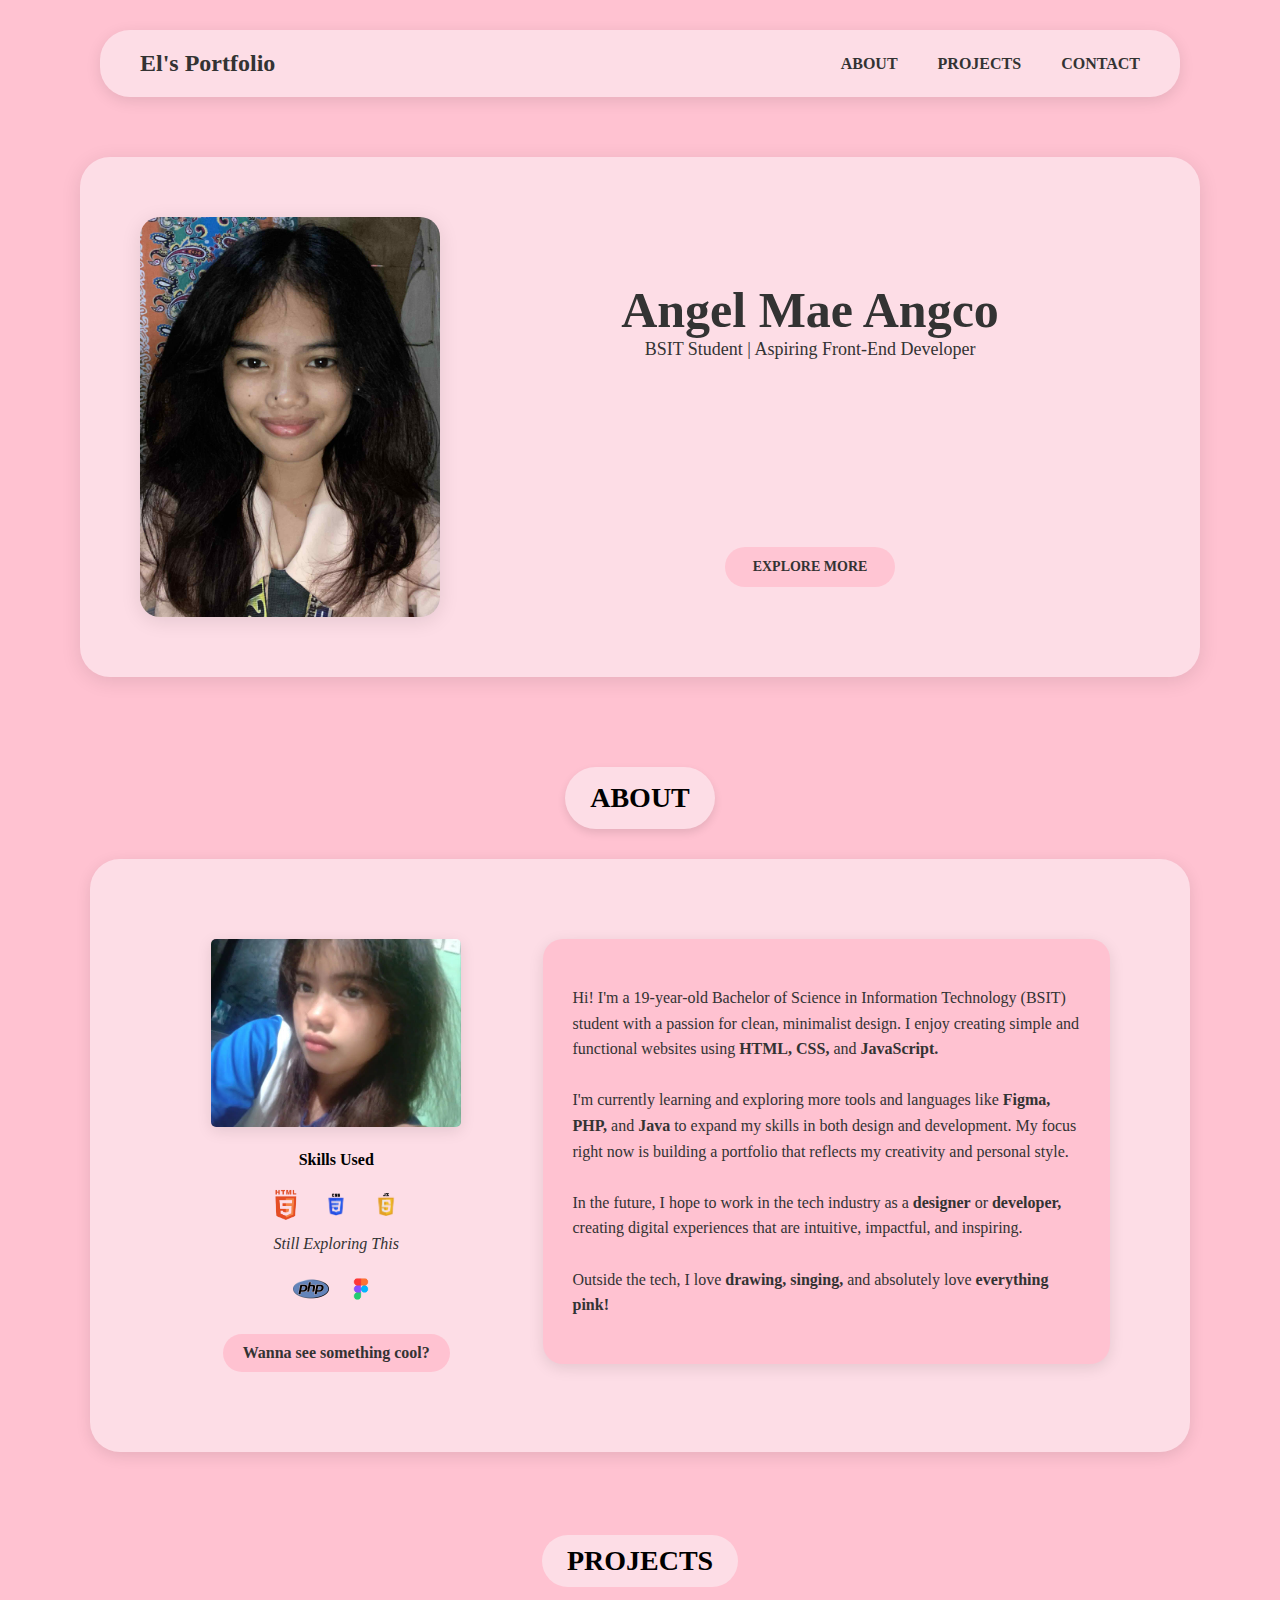
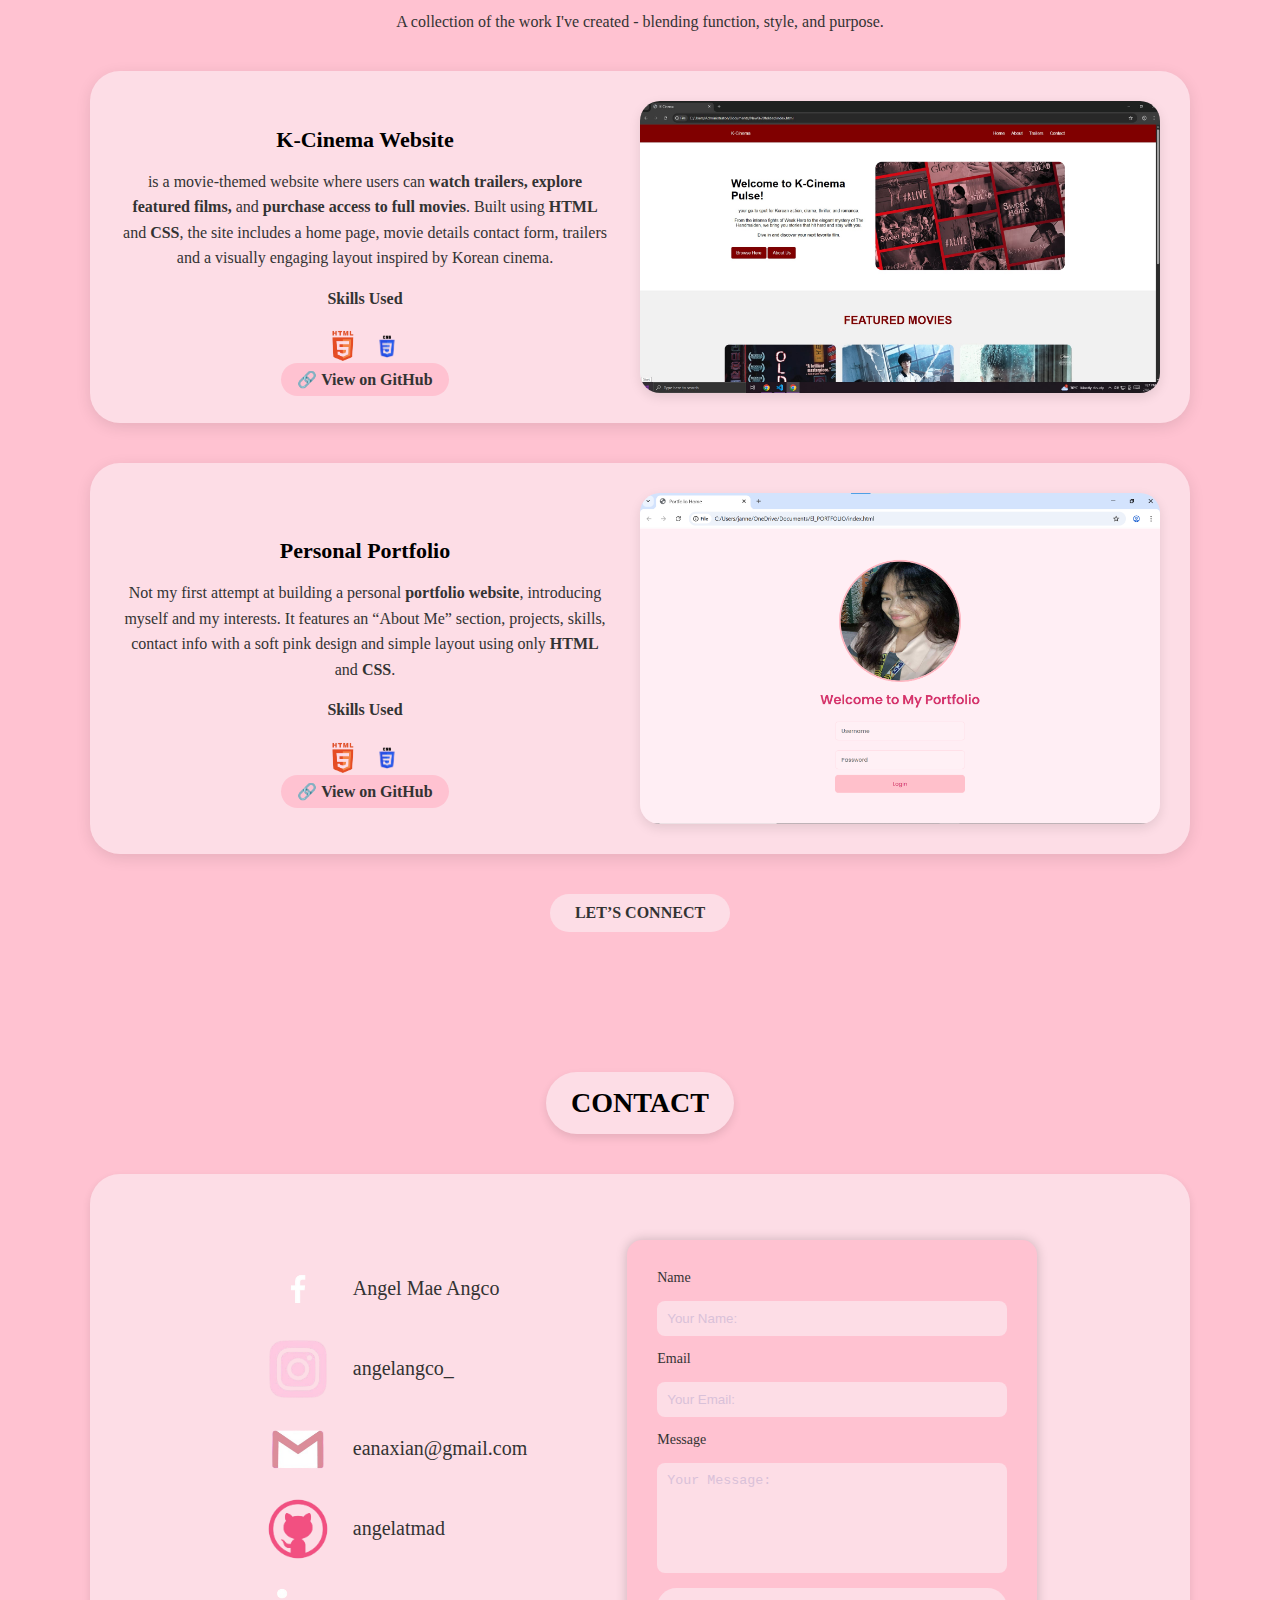
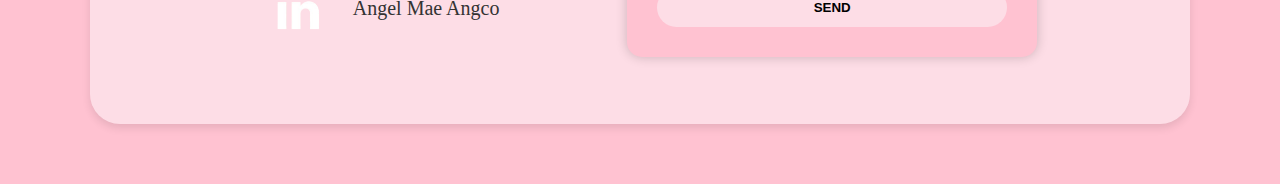
<file: index.html>
<!DOCTYPE html>
<html lang="en" id="html">
<head>
    <meta charset="UTF-8">
    <meta name="viewport" content="width=device-width, initial-scale=1.0">
    <title>El's Portfolio</title>
    <link rel="stylesheet" href="assets/styles/style.css">
    <link rel="stylesheet" href="assets/styles/main.css">
    <link rel="stylesheet" href="assets/styles/about.css">
    <link rel="stylesheet" href="assets/styles/projects.css">
    <link rel="stylesheet" href="assets/styles/contact.css">
    <link rel="stylesheet" href="assets/styles/submission.css">
</head>
<body>
 
    <header class="navbar">
    <div class="navbar-left">
            <h1>El's Portfolio</h1>
        </div>
        <nav class="navbar-right">
                <ul>
                    <li><a href="#about">ABOUT</a></li>
                    <li><a href="#projects">PROJECTS</a></li>
                    <li><a href="#contact">CONTACT</a></li>
                </ul>
    </div>
</header>
    
<!-- MAO NI NAA SA MAIN PAGE -->
 <section class="main-hero">
    <div class="main-left">
        <img src="images/enjel.jfif" alt="El's photo">
          </div>

        <div class="main-right">
            <div class="text-box">
        <h1>Angel Mae Angco</h1>
        <p>BSIT Student | Aspiring Front-End Developer</p>
        </div>

        <a href="#about" class="explore-button">EXPLORE MORE</a>
        
    </div>
 </section>

 <!-- ABOUT NASAD NI NA PART -->
   <section id="about">
    <div class="about-header-bar">ABOUT</div>

    <div class="about-section">
    <div class="about-left">
        <img src="images/elll.jfif" alt="About Photo" class="about-img">

        <p class="skills-label">Skills Used</p>

        <div class="skill-logos">
            <img src="images/html logo.png" alt="HTML">
            <img src="images/css logo.png" alt="CSS">
            <img src="images/javascript logo.png" alt="JavaScript">
        </div>

        <p class="exploring">Still Exploring This</p>

        <div class="skill-logos">
            <img src="images/php logo.png" alt="PHP">
            <img src="images/figma logo.png" alt="Figma">
        </div>
        

        <!--BUTTON-->

        <a href="#projects" class="see-projects-btn">Wanna see something cool? </a>
    </div>

    <div class="about-right">
        <div class="about-description">
            <p>Hi! I'm a 19-year-old Bachelor of Science in Information Technology (BSIT)
                student with a passion for clean, minimalist design. I enjoy creating simple
                and functional websites using <strong>HTML, CSS, </strong> and <strong>JavaScript.</strong>
                <br><br>
                I'm currently learning and exploring more tools and languages like <strong>
                    Figma, PHP, </strong> and <strong>Java</strong> to expand my skills in both
                    design and development. My focus right now is building a portfolio that reflects
                    my creativity and personal style. 
                <br><br>
                In the future, I  hope to work in the tech industry as a <strong>designer</strong>
                or <strong>developer,</strong> creating digital experiences that are intuitive, impactful,
                and inspiring.
                <br><br>
                Outside the tech, I love <strong>drawing, singing, </strong> and absolutely love <strong>
                    everything pink! </strong>
            </p>

        </div>
    </div>
    </div>
   </section>


   <!--YAY PROJECTS NA UWU-->
   <section class="project-hero">
   <div class="projects-section" id="projects">
    <h2 class="projects-title">PROJECTS</h2>
    <p class="projects-subtitle">
        A collection of the work I've created - blending function, style, and purpose.
    </p>

   <!-- K-CINEMA NA PROJECT -->
    <div class="project-card">
        <div class="project-content">
            <img src="images/K-CINEMA.jfif" alt="K-Cinema Website" class="project-image">


                <div class="project-details">
                <h3>K-Cinema Website</h3>
                <p>
                    is a movie-themed website where users can <strong>watch trailers, explore featured 
                        films,</strong> and <strong>purchase access to full movies</strong>. Built using 
                        <strong>HTML</strong> and <strong>CSS</strong>, the site includes a home page,
                         movie details contact form, trailers and a visually engaging layout inspired by
                        Korean cinema.
                </p>
                <p class="skills-used">Skills Used</p>
                <div class="skills-logos">
                    <img src="images/html logo.png" alt="HTML">
                    <img src="images/css logo.png" alt="CSS">
                </div>

                <!--GITHUB LiNK FOR K-CINEMA-->
            <div class="project-btn">
                <a href="https://github.com/angelatmad/k-cinema" target="blank" rel="noopener noreferrer">🔗 View on GitHub</a>
            </div>
            </div>
            </div>
    </div>


    <!-- PERSONAL PORTFOLIO NA PROJECT -->
    <div class="project-card">
        <div class="project-content">
            <img src="images/PERSONAL PORTFOLIO.png" alt="Personal Portfolio Website" class="project-image">

            <div class="project-details">
                <h3>Personal Portfolio</h3>
                <p>
                    Not my first attempt at building a personal <strong>portfolio website</strong>, 
                    introducing myself and my interests. It features an “About Me” section, projects, 
                    skills, contact info with a soft pink design and simple layout using only <strong>HTML</strong> 
                    and <strong>CSS</strong>.
                </p>
                <p class="skills-used">Skills Used</p>
                <div class="skills-logos">
                    <img src="images/html logo.png" alt="HTML">
                    <img src="images/css logo.png" alt="CSS">
                </div>

                <!--GITHUB LiNK FOR PERSONAL PORTFOLIo-->
            <div class="project-btn">
                <a href="https://github.com/angelatmad/El-PORTFOLIO" target="blank" rel="noopener noreferrer">🔗 View on GitHub</a>
            </div>
            </div>
        </div>
    </div>

    <!--CTA PARA CONTACT-->
    <div class="cta-container">
    <a href="#contact" class="cta-button">LET’S CONNECT</a>
  </div>
</section>


    <!-- YAY LAST PAGE CONTACT -->
    <section class="contact-section" id="contact">

        <div class="contact-header-bar">CONTACT</div>

        <div class="contact-container">

    <!-- Left side: Socials -->
    <div class="contact-socials">
      <ul>
        <li>
          <img src="images/fb logo.png" alt="Facebook">
          <a href="https://www.facebook.com/gelae15/" target="_blank">Angel Mae Angco</a>
        </li>
        <li>
          <img src="images/insta logo.png" alt="Instagram">
          <a href="https://www.instagram.com/angelangco_/profilecard/?igsh=MXdnNGNjOWJ6dHA5Zg==" target="_blank">angelangco_</a>
        </li>
        <li>
          <img src="images/gmail logo.png" alt="Gmail">
          <a href="mailto:eanaxian@gmail.com" target="_blank">eanaxian@gmail.com</a>
        </li>
        <li>
          <img src="images/github logo.png" alt="Github">
          <a href="https://github.com/angelatmad" target="_blank">angelatmad</a>
        </li>
        <li>
          <img src="images/linkein logo.png" alt="LinkedIn">
          <a href="https://www.linkedin.com/in/angel-mae-angco-772722373?utm_source=share&utm_campaign=share_via&utm_content=profile&utm_medium=android_app" target="_blank">Angel Mae Angco</a>
        </li>
      </ul>
    </div>

    <!-- Right side: Form -->
<div class="contact-form">
    <form action="submission.html" method="GET">
      <label for="name">Name</label>
      <input type="text" placeholder="Your Name:" required>

      <label for="email">Email</label>
      <input type="email" placeholder="Your Email:" required>
      
      <label for="message">Message</label>
      <textarea placeholder="Your Message:" rows="6" required></textarea>
      
      <button type="submit" class="send-btn">SEND</button>
    </form>
  </div>
 </div>

</section>


</body>
</html>
</file>
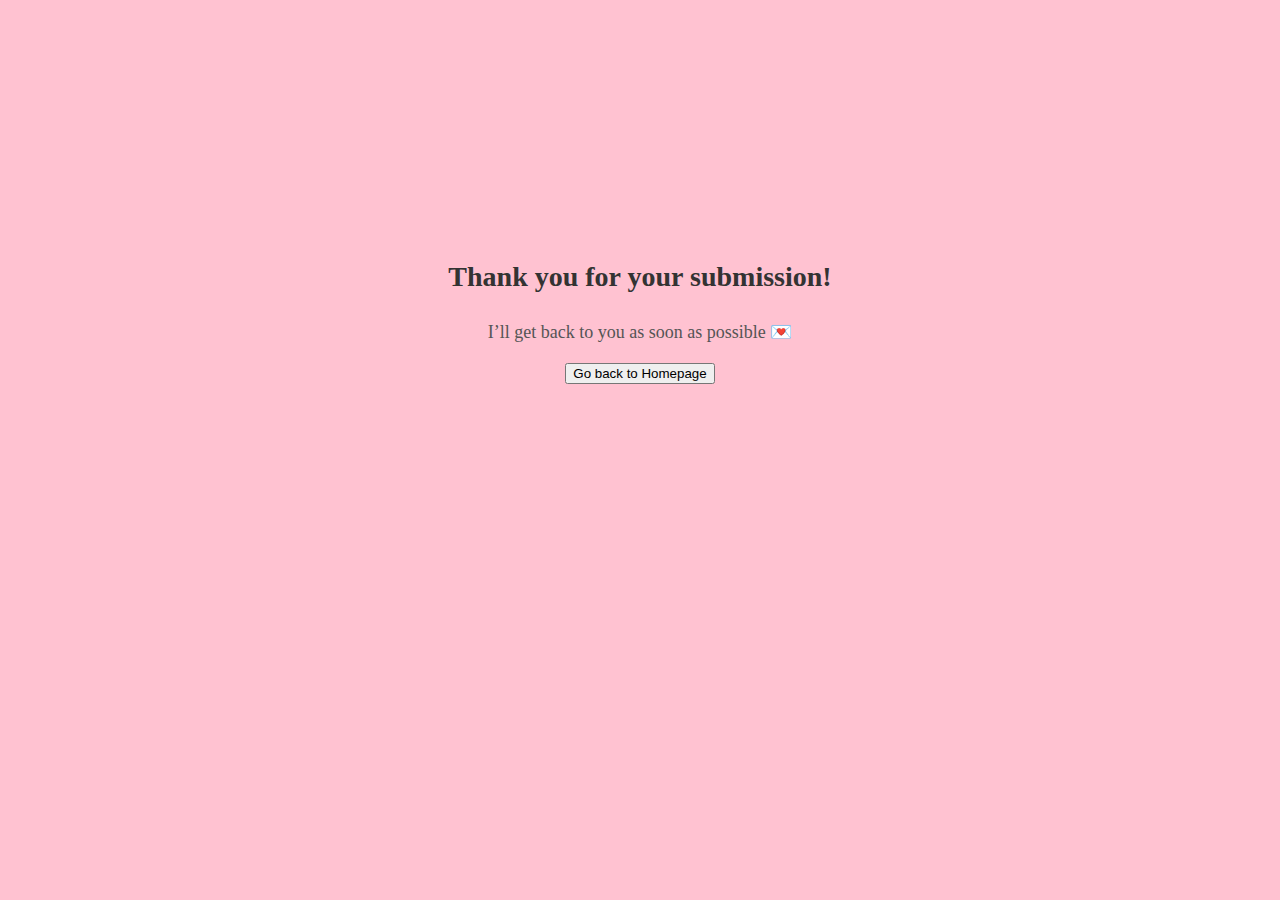
<file: submission.html>
<!DOCTYPE html>
<html lang="en">
<head>
  <meta charset="UTF-8">
  <meta name="viewport" content="width=device-width, initial-scale=1.0">
  <title>Submission Successful</title>
  <link rel="stylesheet" href="assets/styles/style.css">
  <link rel="stylesheet" href="assets/styles/submission.css">
</head>
<body>
<section>

  
  <!-- Submission message -->
  <main class="submission-section">
    <h1>Thank you for your submission!</h1>
    <p>I’ll get back to you as soon as possible 💌</p>
    <a href="index.html">
      <button class="primary-button">Go back to Homepage</button>
    </a>
  </main>


</section>
</body>
</html>
</file>
<file: assets/styles/style.css>
/*
-- Responsive Breakpoints
sm: 640px - mobile phone size
md: 768px - Tablet size
lg: 1024px - Laptop standard size
xl: 1280px -- larger wide desktop size
*/


html {
    scroll-behavior: smooth;
    background-color: #ffc2d1;
}

section {
    scroll-snap-align: start;
}

.navbar {
    display: flex;
    justify-content: space-between;
    align-items: center;
    padding: 20px 40px;
    background-color: #fddde6;
    border-radius: 30px;
    margin: 30px auto;
    max-width: 1000px;
    box-shadow: 0 4px 15px rgba(0, 0, 0, 0.1);
}

/* EL's PORTFOLIO NA TEXT */
.navbar-left h1 {
    margin: 0;
    font-size: 24px;
    color: #333;
}

/* ABOUT CONTACT PROJECTS */
.navbar-right ul {
    list-style: none;
    display: flex;
    gap: 40px;
    margin: 0;
    padding: 0;
}

.navbar-right ul li a {
    text-decoration: none;
    color: #333;
    font-weight: bold;
    font-size: 16px;
    transition: color 0.3s ease;
}

.navbar-right ul li a:hover {
    color: #ff8da1;
}
</file>
<file: assets/styles/main.css>
.main-hero {
    display: flex;
    gap: 40px;
    padding: 60px;
    background-color: #fddde6;
    border-radius: 30px;
    max-width: 1000px;
    margin: 60px auto;
    box-shadow: 0 4px 20px rgba(0, 0, 0, 0.1);
}


/* IMAGE SA MAIN PAGE */
.main-left img {
    width: 300px;
    height: auto;
    border-radius: 20px;
    object-fit: cover;
    display: block;
    box-shadow: 0 4px 20px rgba(0, 0, 0, 0.1);
}

.main-right {
    flex: 1;
    display: flex;
    flex-direction: column;
    justify-content: space-between;
    padding: 30px;
    text-align: center;
}


.text-box h1 {
    font-size: 50px;
    font-weight: bold;
    margin-bottom: 0;
    color: #333;
}

.text-box p {
    font-size: 18px;
    color: #333;
    margin-top: 0;
}

/* BUTTON NGANI */
.explore-button {
    align-self: center;
    color: #333;
    padding: 12px 28px;
    border-radius: 50px;
    background-color: #ffc5d3;
    font-weight: bold;
    font-size: 14px;
    text-decoration: none;
    transition: background-color 0.3s ease;
}

.explore-button:hover {
   background-color: #ffc5d3;
   color: white;
}
</file>
<file: assets/styles/about.css>
#about {
    max-width: 1100px;
    margin: 60px auto;
    text-align: center;
    padding: 0 20px;
}

.about-header-bar {
    font-size: 28px;
    font-weight: bold;
    background-color: #fddde6;
    padding: 15px 25px;
    display: inline-block;
    border-radius: 40px;
    margin-bottom: 30px;
    margin-top: 30px;
    box-shadow: 0 4px 8px rgba(0,0,0,0.1);
}

.about-section {
    display: flex;
    align-items: flex-start;
    justify-content: space-between;
    max-width: 1000px;
    margin: 0 auto;
    gap: 40px;
    border-radius: 30px;
    box-shadow: 0 4px 15px rgba(0, 0, 0, 0.1);
    padding: 80px;
    background-color: #fddde6;
}

/* LEFT SIDE SA ABOUT ME or SECTION */
.about-left {
    flex: 1 1 35%;
    text-align: center;
}

.about-title {
    background-color: #ffc2d1;
    padding: 8px 20px;
    border-radius: 20px;
    font-weight: bold;
    font-size: 20px;
    margin-bottom: 20px;
}

.about-img {
    width: 100%;
    max-width: 250px;
    border-radius: 5px;
    margin-top: 0px;
    box-shadow: 0 4px 15px rgba(0, 0, 0, 0.1);
}

.about-description {
    background-color: #ffc2d1;
    padding: 30px;
    border-radius: 20px;
    font-size: 16px;
    line-height: 1.6;
    box-shadow: 0 4px 15px rgba(0, 0, 0, 0.1);
    color: #333;
    text-align: left;
}

.skills-label {
    font-weight: bold;
    margin-top: 20px;
}

.skill-logos {
    display: flex;
    gap: 10px;
    flex-wrap: wrap;
    justify-content: center;
    margin: 10px;
}

.skill-logos img {
    height: 40px;
    width: 40px;
    object-fit: contain;
}

/* BUTTON NANIS ABOUT PADONG PROJECT */
.exploring { 
    font-style: italic;
    color: #333;
    margin-top: 10px;
}

.see-projects-btn {
    display: inline-block;
    margin-top: 15px;
    padding: 10px 20px;
    border-radius: 25px;
    background-color: #ffc2d1;
    color: #333;
    text-decoration: none;
    font-weight: bold;
    transition: background-color 0.3s ease;
}

.see-projects-btn:hover {
    background-color: #ffc5d3;
    color: white;
}

.about-right {
    flex: 1 1 60%;
    display: flex;
    justify-content: center;
    align-items: center;
}
</file>
<file: assets/styles/projects.css>
.projects-section {
    max-width: 1100px;
    margin: 60px auto;
    text-align: center;
    padding: 0 20px;
}

.projects-title {
    font-size: 28px;
    font-weight: bold;
    background-color: #fddde6;
    padding: 10px 25px;
    display: inline-block;
    border-radius: 40px;
    margin-bottom: 10px;
}

.projects-subtitle {
    font-size: 16px;
    color: #333;
    margin-bottom: 40px;
}

.project-card {
    background-color: #fddde6;
    padding: 30px;
    border-radius: 30px;
    box-shadow: 0 4px 15px rgba(0, 0, 0, 0.1);
    margin-bottom: 40px;
}

.project-content {
    display: flex;
    flex-direction: row-reverse;
    align-items: center;
    justify-content: space-between;
    gap: 30px;
}

.project-image {
    flex: 1 1 45%;
    max-width: 50%;
    border-radius: 20px;
    box-shadow: 0 4px 12px rgba(0, 0, 0, 0.1);
}

/* MGA TEXT */
.project-details {
    flex: 1 1 50%;
    text-align: center;
}

.project-details h3 {
    font-size: 22px;
    font-weight: bold;
    margin-bottom: 10px;
    color: #000;
}

.project-details p {
    font-size: 16px;
    color: #333;
    margin-bottom: 15px;
    line-height: 1.6;
}

.skills-used {
    font-weight: bold;
    margin-top: 10px;
}

.skills-logos img {
    width: 40px;
    height: 40px;
    object-fit: contain;
}

.project-btn a {
    background-color: #ffc2d1;
    padding: 8px 16px;
    border-radius: 25px;
    text-decoration: none;
    color: #333;
    font-weight: bold;
    transition: background-color 0.3s ease;
}

.cta-container {
    text-align: center;
    margin-top: 30px;
}

.cta-button {
    background-color: #fddde6;
    padding: 10px 25px;
    border-radius: 20px;
    font-weight: bold;
    text-decoration: none;
    color: #333;
    display: inline-block;
    margin-bottom: 50px;
    transition: background-color 0.3s ease;
}

.cta-button:hover {
    background-color: #fddde6;
    color: #ffffff;
}
</file>
<file: assets/styles/contact.css>
.contact-section {
  max-width: 1100px;
  margin: 60px auto;
  text-align: center;
  background-color: #ffc2d1;
}

.contact-header-bar {
    font-size: 28px;
    font-weight: bold;
    background-color: #fddde6;
    padding: 15px 25px;
    display: inline-block;
    border-radius: 40px;
    margin-top: 30px;
    box-shadow: 0 4px 8px rgba(0,0,0,0.1);
}

.contact-container {
  display: flex;
  justify-content: center;
  align-items: center;
  gap: 80px;
  margin-top: 40px;
  flex-wrap: wrap;
  background-color: #fddde6; 
  border-radius: 30px;
  padding: 50px 20px;
  box-shadow: 0 4px 8px rgba(0,0,0,0.1);
}

.contact-socials {
  display: flex;
  flex-direction: column;
  justify-content: center;
  align-items: flex-end;
  padding: 20px;
}

.contact-socials ul {
  list-style: none;
  padding: 0;
  margin: 0;
}

.contact-socials li {
  display: flex;
  align-items: center;
  margin: 10px 0;
  gap: 20px;
}

.contact-socials img {
  width: 70px;
  height: 70px;
}

.contact-socials a {
  color: #333;
  text-decoration: none;
  font-size: 20px;
}

.contact-socials a:hover {
  color: #ffc2d1;
}

/* Contact Form Styling */
.contact-form {
  width: 350px;
  background-color: #ffc2d1;
  padding: 30px;
  border-radius: 15px;
  box-shadow: 0 0 12px rgba(0, 0, 0, 0.2);
}

.contact-form label {
  color: #333;
  text-align: left;
  font-size: 14px;
}

.contact-form form {
  display: flex;
  flex-direction: column;
  gap: 15px;
}

.contact-form input,
.contact-form textarea {
  background-color: #fddde6;
  border: none;
  padding: 10px;
  color: white;
  border-radius: 8px;
  resize: none;
}

.contact-form input::placeholder,
.contact-form textarea::placeholder {
  color: #d9c1d9;
}

.send-btn {
  background-color: #fddde6;
  border: none;
  padding: 12px;
  color: black;
  font-weight: bold;
  border-radius: 25px;
  cursor: pointer;
  transition: 0.3s;
}

.send-btn:hover {
  background-color: #ffffff;
}

/* Responsive Layout */
@media (max-width: 768px) {
  .contact-container {
    flex-direction: column;
    align-items: center;
    gap: 40px;
  }

  .contact-socials {
    align-items: center;
  }

  .contact-form {
    width: 100%;
    max-width: 400px;
  }
}
</file>
<file: assets/styles/submission.css>
.submission-section {
  text-align: center;
  padding: 80px 20px;
  background-color: #ffc2d1; 
  min-height: 50vh;
  display: flex;
  flex-direction: column;
  justify-content: center;
}

.submission-section h1 {
  font-size: 28px;
  margin-bottom: 10px;
  color: #333;
}

.submission-section p {
  font-size: 18px;
  margin-bottom: 20px;
  color: #555;
}
</file>
